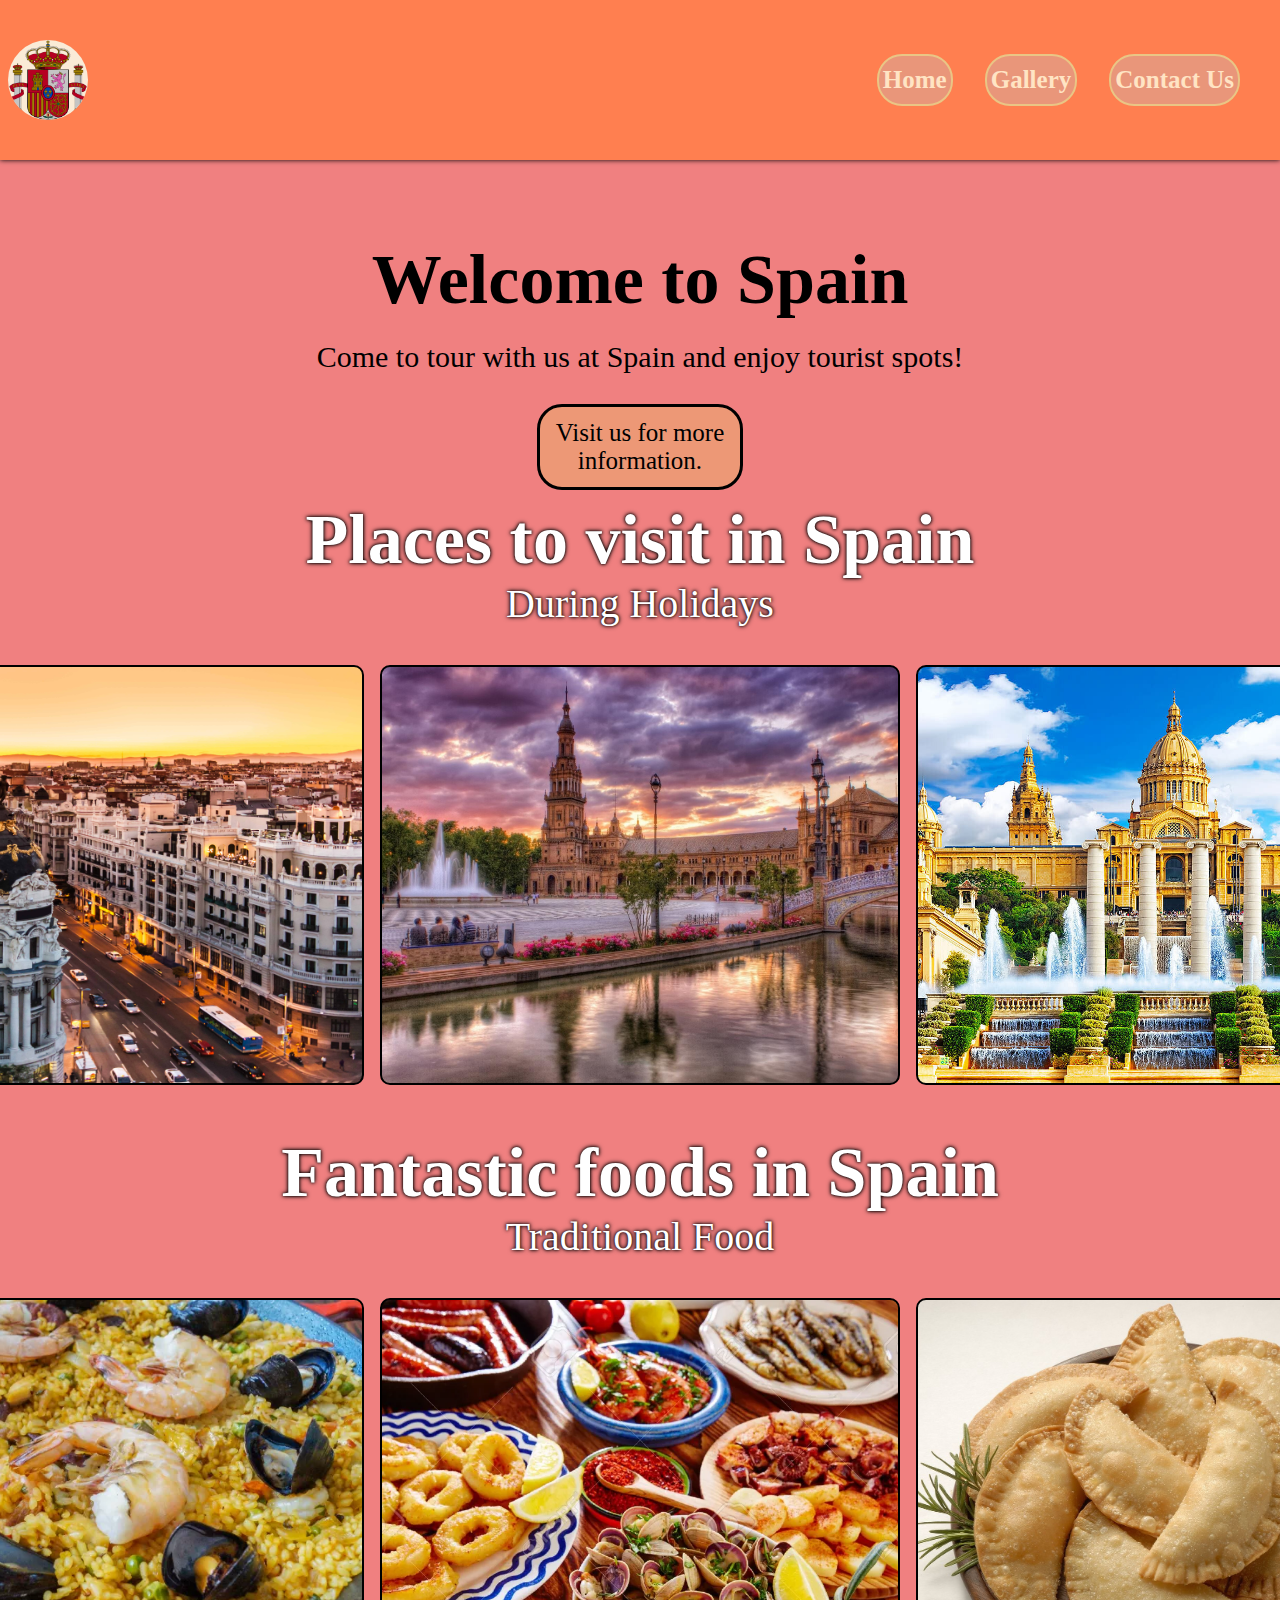
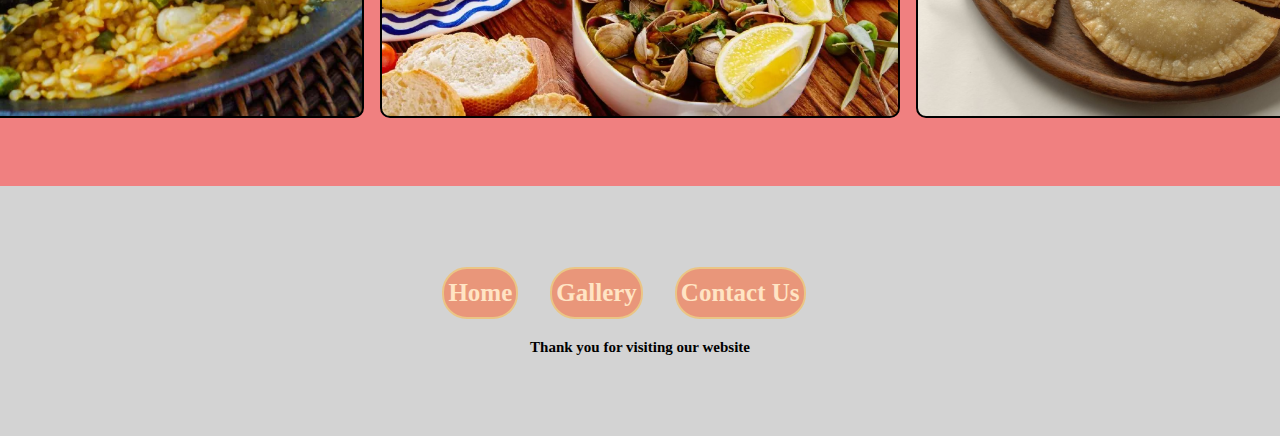
<file: index.html>
<!DOCTYPE html>
<html lang="en">

<head>
    <meta charset="UTF-8">
    <meta name="viewport" content="width=device-width, initial-scale=1.0">
    <title>Document</title>
    <link rel="stylesheet" href="./style.css">
</head>

<body>

    <section>
        <nav class="navbar">
            <div class="logo-wrapper">
                <img class="logo" src="./spainLogo.png" alt="">
            </div>
            <div class="links-container">
                <a class="link" href="index.html">Home</a>
                <a class="link" href="gallery.html">Gallery</a>
                <a class="link" href="contact.html">Contact Us</a>

            </div>
        </nav>

    </section>


    <section class="location-container">
        <div class="text-box">
            <h1 class="h-text">Welcome to Spain</h1>
            <p class="p-text">Come to tour with us at Spain and enjoy tourist spots!</p>
            <a href="contact.html" class="btn">Visit us for more information.</a>
        </div>
        <div class="location-header">
            <h1>Places to visit in Spain</h1>
            <p>During Holidays</p>
        </div>
        <div class="locations">

            <div class="location-box bg-img1">
                <div class="bg-hid">
                    <h3>Madrid</h3>
                </div>
                
            </div>

            <div class="location-box bg-img2">
                <div class="bg-hid">
                    <h3>Seville</h3>
                </div>
            
            </div>

            <div class="location-box bg-img3">
                <div class="bg-hid">
                    <h3>Barcelona</h3>
                </div>
                
                
            </div>

        </div>
    </section>

    <section class="location-container">
        <div class="location-header">
            <h1>Fantastic foods in Spain</h1>
            <p>Traditional Food</p>
        </div>
        <div class="locations">

            <div class="location-box bg-img4">
                <div class="bg-hid">
                    <h3>Paella</h3>
                </div>
                
            </div>

            <div class="location-box bg-img5">
                <div class="bg-hid">
                    <h3>Tapas</h3>
                </div>
              
            </div>

            <div class="location-box bg-img6">
                <div class="bg-hid">
                    <h3>Empanadas</h3>
                </div>
               
            </div>

        </div>
    </section>

    <section class="footer-container">
        <div class="links-container">
            <a href="index.html" class="link">Home</a>
            <a href="gallery.html" class="link">Gallery</a>
            <a href="contact.html" class="link">Contact Us</a>

        </div>
        <footer>
            <h5 class="footer-text">Thank you for visiting our website</h5>
        </footer>
    </section>
</body>

</html>
</file>
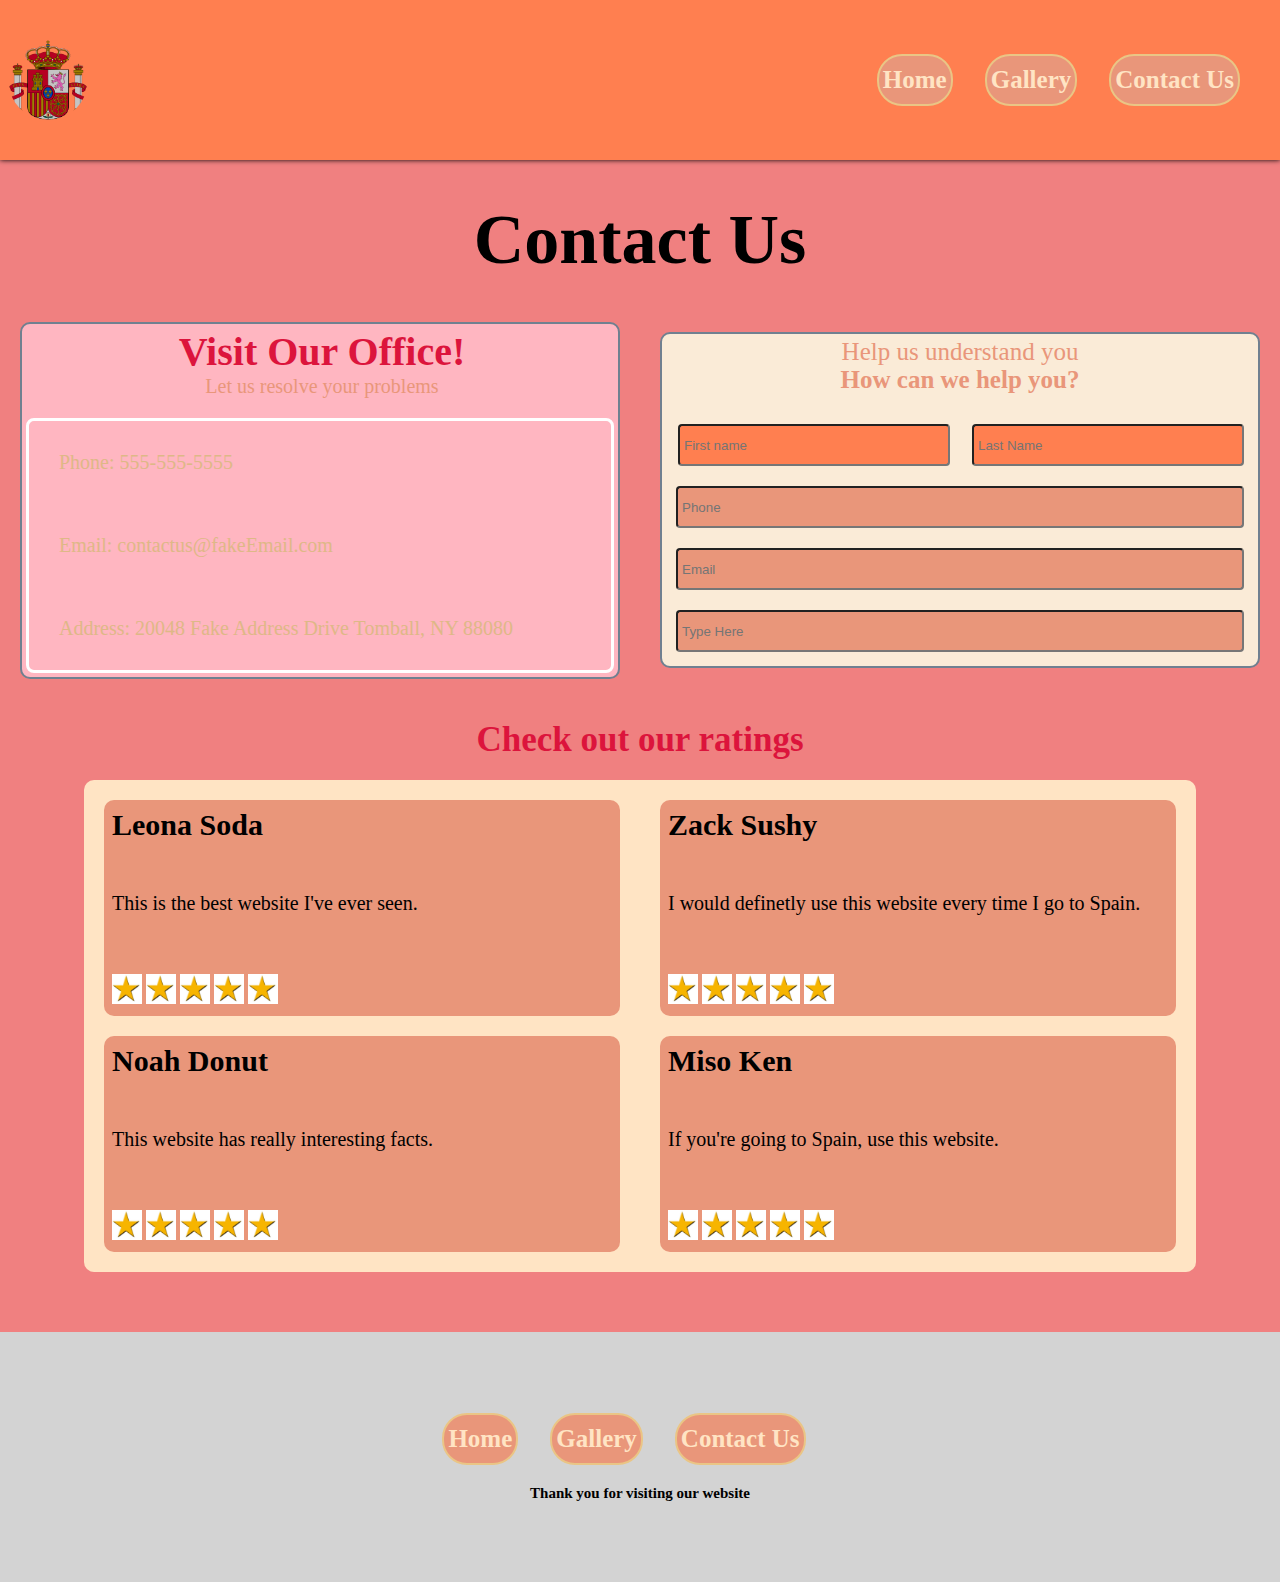
<file: contact.html>
<!DOCTYPE html>
<html lang="en">
<head>
    <meta charset="UTF-8">
    <meta name="viewport" content="width=device-width, initial-scale=1.0">
    <title>Contact Us</title>
    <link rel="stylesheet" href="style.css">
</head>
<body>  
    <section>
        <nav class="navbar">
            <img class="logo" src="./spainLogo.png" alt="">
            <div class="links-container">
                <a class="link" href="index.html">Home</a> 
                <a class="link" href="gallery.html">Gallery</a>
                <a class="link" href="contact.html">Contact Us</a>
               
            </div>
        </nav>
        <div class="text-box">
            <h1 class="h-text">Contact Us</h1>
        </div>
    </section>

    <section>
        <div class="contact-container">
            <div class="left-side">
                <h3>Visit Our Office!</h3>
                <p class="p">Let us resolve your problems</p>

                <div class="contact-info">
                    <p>Phone: 555-555-5555</p>
                    <p>Email: contactus@fakeEmail.com</p>
                    <p>Address: 20048 Fake Address Drive Tomball, NY 88080</p>
                </div>
            </div>

            <div class="right-side">
                <p>Help us understand you</p>
                <h1>How can we help you?</h1>
                <div class="input-container">
                    <div class="first-last">
                        <input type="text" placeholder="First name" >
                        <input type="text" placeholder="Last Name"> 
                    </div>
                    <input type="text" placeholder="Phone"> 
                    <input type="text" placeholder="Email">
                    <input type="text" placeholder="Type Here">
                </div>
            </div>
        </div>
    </section>

    <section class="review-wrapper">
        <h1>Check out our ratings</h1>
        <div class="review-container">
            <div class="left-review-box">
                <div class="review">
                    <h3>Leona Soda</h3>
                    <p>This is the best website I've ever seen.</p>
                    <div class="rating-container">
                        <img src="./Star.jpg" alt="">
                        <img src="./Star.jpg" alt="">
                        <img src="./Star.jpg" alt="">
                        <img src="./Star.jpg" alt="">
                        <img src="./Star.jpg" alt="">
                    </div>
                </div>
                <div class="review">
                    <h3>Noah Donut</h3>
                    <p>This website has really interesting facts.</p>
                    <div class="rating-container">
                        <img src="./Star.jpg" alt="">
                        <img src="./Star.jpg" alt="">
                        <img src="./Star.jpg" alt="">
                        <img src="./Star.jpg" alt="">
                        <img src="./Star.jpg" alt="">
                    </div>
                </div>
            </div>
            <div class="right-review-box">

                <div class="review">
                    <h3>Zack Sushy</h3>
                    <p>I would definetly use this website every time I go to Spain.</p>
                    <div class="rating-container">
                        <img src="./Star.jpg" alt="">
                        <img src="./Star.jpg" alt="">
                        <img src="./Star.jpg" alt="">
                        <img src="./Star.jpg" alt="">
                        <img src="./Star.jpg" alt="">
                    </div>
                </div>
                <div class="review">
                    <h3>Miso Ken</h3>
                    <p>If you're going to Spain, use this website.</p>
                    <div class="rating-container">
                        <img src="./Star.jpg" alt="">
                        <img src="./Star.jpg" alt="">
                        <img src="./Star.jpg" alt="">
                        <img src="./Star.jpg" alt="">
                        <img src="./Star.jpg" alt="">
                    </div>
                </div>
            </div>      
            </div>
    </section>

    
    <section class="footer-container">
        <div class="links-container">
            <a href="index.html" class="link">Home</a>
            <a href="gallery.html" class="link">Gallery</a>
            <a href="contact.html" class="link">Contact Us</a>
            
        </div>
        <footer>
            <h5 class="footer-text">Thank you for visiting our website</h5>
        </footer>
    </section>
</body>
</html>
</file>
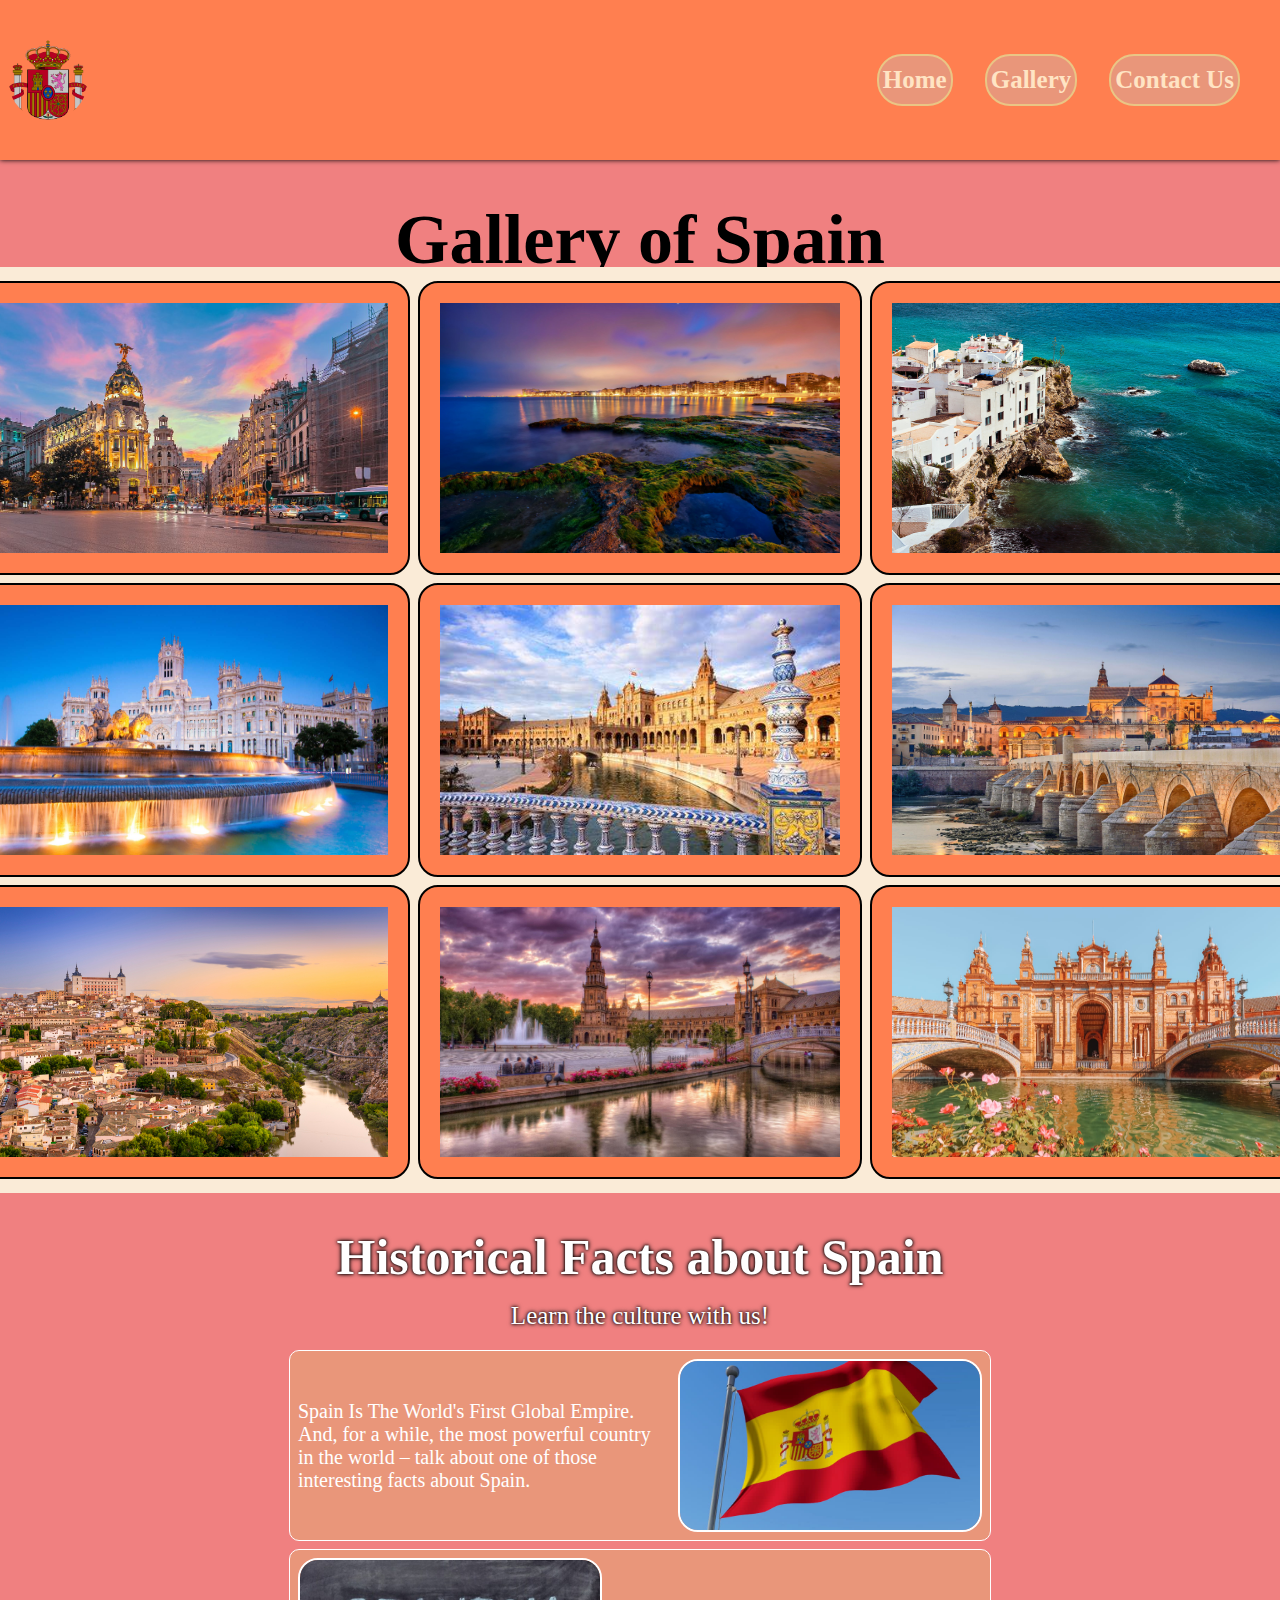
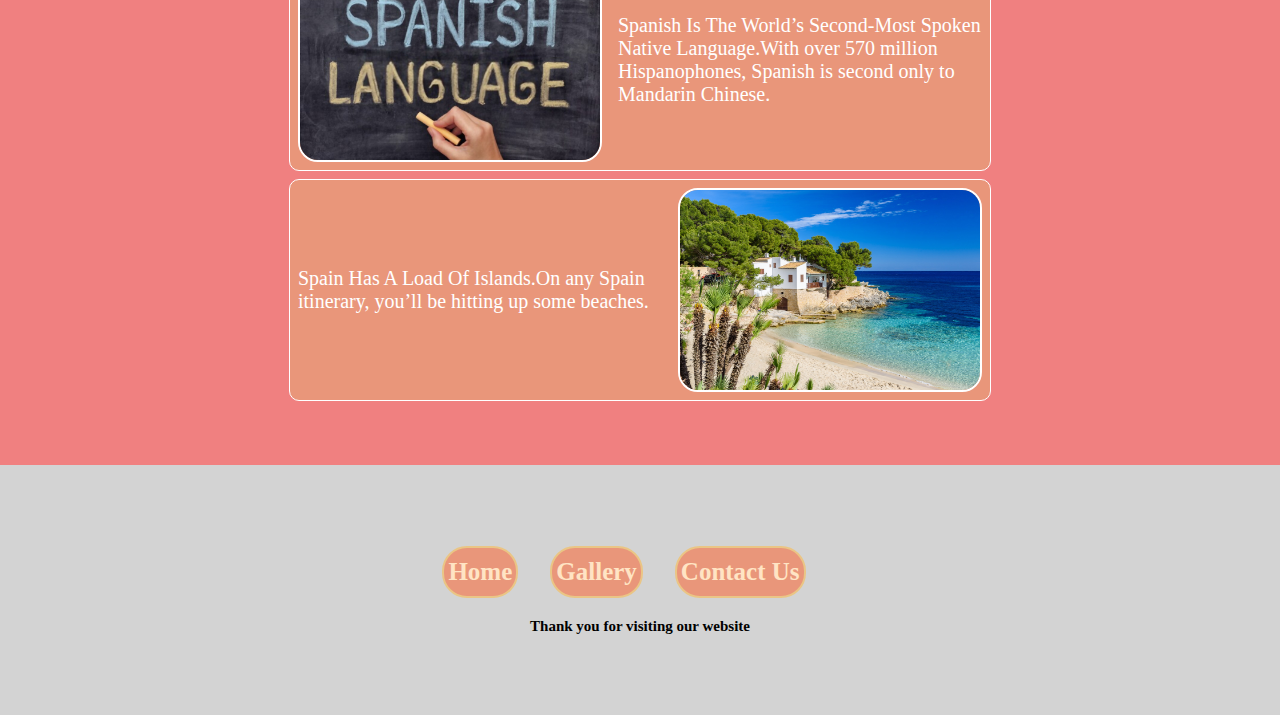
<file: gallery.html>
<!DOCTYPE html>
<html lang="en">

<head>
    <meta charset="UTF-8">
    <meta name="viewport" content="width=device-width, initial-scale=1.0">
    <title>Gallery</title>
    <link rel="stylesheet" href="style.css">
</head>

<body>
    <section>
        <nav class="navbar">
            <img class="logo" src="./spainLogo.png" alt="">
            <div class="links-container">
                <a class="link" href="index.html">Home</a>
                <a class="link" href="gallery.html">Gallery</a>
                <a class="link" href="contact.html">Contact Us</a>
                
            </div>
        </nav>
        <div class="text-box">
            <h1 class="h-text">Gallery of Spain</h1>
        </div>
    </section>

    <section class="grid-container">
        <div class="grid">
            <img class="item" src="./Beutiful places in Spain.jpg" alt="">
            <img class="item" src="./Coast of Spain.jpg" alt="">
            <img class="item" src="./Coastal towns in Spain.png" alt="">
            <img class="item" src="./madrid.jpg" alt="">
            <img class="item" src="./Seville Spain.png" alt="">
            <img class="item" src="./Things to do in Spain.jpg" alt="">
            <img class="item" src="Toledo, Spain.jpg" alt="">
            <img class="item" src="./Study Sevile Spain.jpg" alt="">
            <img class="item" src="./Viatro Spain.jpg" alt="">
        </div>
    </section>

    <section class="about-container">
        <div class="about-text">
            <h1>Historical Facts about Spain</h1>
            <p>Learn the culture with us!</p>
        </div>

        <div class="boxes">

            <div class="about-box">
                <p>Spain Is The World's First Global Empire. And, for a while, the most powerful country in the world –
                    talk about one of those interesting facts about Spain.</p>

                <img src="sapin flag.png" alt="">
            </div>

            <div class="about-box">
                <img src="Spanish-Language.jpg" alt="">
                <p>Spanish Is The World’s Second-Most Spoken Native Language.With over 570 million Hispanophones,
                    Spanish is second only to Mandarin Chinese. </p>
            </div>

            <div class="about-box">
                <p>Spain Has A Load Of Islands.On any Spain itinerary, you’ll be hitting up some beaches. 
                </p>
                <img src="Spain island.jpg" alt="">
            </div>
        </div>
    </section>
    
    <section class="footer-container">
        <div class="links-container">
            <a href="index.html" class="link">Home</a>
            <a href="gallery.html" class="link">Gallery</a>
            <a href="contact.html" class="link">Contact Us</a>
            
        </div>
        <footer>
            <h5 class="footer-text">Thank you for visiting our website</h5>
        </footer>
    </section>
</body>

</html>
</file>
<file: style.css>
* {
    margin: 0;
    padding: 0;
}

body {
    background-color: lightcoral;
}

.navbar {
    display: flex;
    align-items: center;
    justify-content: space-between;
    height: 16vmin;
    box-shadow: black 0 0 5px;
    padding: 8px;
    background-color: coral;
}

.links-container {
    display: flex;
    align-items: center;
}


.link {
    font-size: 25px;
    text-decoration: none;
    color: bisque;
    margin-right: 32px;
    font-weight: bold;
    background-color: darksalmon;
    border-radius: 25px;
    height: 40px;
    text-align: center;
    display: flex;
    align-items: center;
    padding: 4px;
    border: 2px solid rgb(234, 197, 133);
}


.link:hover {
    background-color: lightyellow;
    border-color: darkred;
    color: blanchedalmond;
}

.logo-wrapper {
    background-color: antiquewhite;
    border-radius: 50%;
    display: flex;
    justify-content: center;
    align-items: center;
}


.logo {
    width: 80px;
    border-radius: 50%;
}

.logo:hover {
    animation: spin .5s infinite;
}

@keyframes spin {
    100% {
        transform: rotateZ(360deg);
    }
}


.text-box {
    display: flex;
    flex-direction: column;
    justify-content: center;
    align-items: center;
    margin-top: 20px;
}

.h-text {
    font-size: 70px;
    color: black;
    margin-top: 20px;
}

.p-text {
    font-size: 30px;
    margin: 20px;
}

.btn {
    width: 200px;
    height: 80px;
    margin: 10px;
    background-color: rgb(237, 152, 118);
    display: flex;
    justify-content: center;
    align-items: center;
    font-size: 25px;
    text-align: center;
    border-radius: 25px;
    text-decoration: none;
    border: 3px black solid;
    color: black;
}

.btn:hover {
    background-color: bisque;
    color: crimson;
    transition: all .4s ease-in-out;
    border-color: crimson;
}


section {
    height: auto;
}

.location-container {
    margin-top: 40px;
    display: flex;
    justify-content: center;
    align-items: center;
    flex-direction: column;
}

.location-header {
    display: flex;
    justify-content: center;
    flex-direction: column;
    align-items: center;
}

.location-header h1 {
    color: white;
    font-size: 70px;
    text-shadow: 0 0 3px black, 0 0 5px black;
}


.location-header p {
    color: white;
    font-size: 40px;
    text-shadow: 0 0 3px black, 0 0 5px black;
}

.locations {
    display: flex;
    justify-content: space-between;
    align-items: center;
    margin-top: 30px;
}

.location-box {
    display: flex;
    flex-direction: column;
    justify-content: center;
    align-items: center;
    padding: 8px;
    margin: 8px;
    background-color: bisque;
    border-radius: 10px;
    flex-direction: column;
    border: 2px solid;
    width: 500px;
    height: 400px;
    overflow: hidden;
}

.bg-img1 {
    background: url(./Madrid\ Tourism.png);
    background-size: cover;
    background-position: center;
}

.bg-img2 {
    background: url(./Study\ Sevile\ Spain.jpg);
    background-size: cover;
    background-position: center;
}

.bg-img3 {
    background: url(./Barcelona.jpg);
    background-size: cover;
    background-position: center;
}


.bg-img4 {
    background: url(./Paella.webp);
    background-size: cover;
    background-position: center;

}


.bg-img5 {
    background: url(./Tapas.webp);
    background-size: cover;
    background-position: center;
}

.bg-img6 {
    background: url(./Empanadas.jpg);
    background-size: cover;
    background-position: center;
}

.bg-hid {
    top: 101%;
    position: relative;
    transition: ALL .5s ease-in-out;
    height: 100%;
    text-align: center;
}

.location-box:hover>.bg-hid {
    top: 0;
}

.location-box h3 {
    color: black;
    font-size: 30px;
}

.location-box img {
    width: 300px;
    height: 200px;
    padding: 10px;
    border-radius: 20px;
}

.footer-container {
    display: flex;
    flex-direction: column;
    align-items: center;
    justify-content: center;
    background-color: lightgrey;
    height: 250px;
    margin-top: 60px;
}

.footer-text {
    font-size: 15px;
    margin-top: 20px;
}



.grid-container {
    display: flex;
    justify-content: center;
    align-items: center;
    width: 100%;
    height: 800px;
    margin-top: 40px;
    flex-direction: column;
}

.grid {
    display: grid;
    grid-template-columns: auto auto auto;
    background-color: antiquewhite;
    padding: 10px;
    margin-top: 20px;
    border-radius: 20px;
}

.item {
    background-color: coral;
    border: 2px black solid;
    padding: 20px;
    width: 400px;
    height: 250px;
    border-radius: 20px;
    margin: 4px;
}

.item:hover{
scale: 1.1;
transition: all .3s ease-in-out;
}

.contact-info {
    display: flex;
    margin-top: 20px;
    flex-direction: column;
    border: 3px white solid;
    border-radius: 8px;
    justify-content: space-between;
}

.contact-info p {
    font-size: 20px;
    margin: 30px;
}

.right-side p {
    font-size: 25px;
    color: black;
    text-align: center;
}

.right-side {
    background-color: tomato;
    width: 600px;
    margin: 20px;
    border-radius: 10px;
    padding: 4px;
}

.right-side h1 {
    font-size: 40px;
    color: black;
    text-align: center;
}

.input-container {
    display: flex;
    flex-direction: column;
    margin-top: 20px;
    height: 100%;
}

.input-container input {
    background-color: lightgray;
    border-radius: 4px;
    margin: 10px;
    padding: 4px;
    height: 30px;
}

.first-last {
    display: flex;
}

.first-last input {
    width: 50%;
    margin-left: 12px;
    padding: 4px;
    background-color: lightgray;
    border-radius: 4px;
}

.contact-container {
    display: flex;
    justify-content: center;
    align-items: center;
    width: 100%;
    height: 400px;
}

.left-side {
    width: 600px;
    background-color: lightpink;
    margin: 20px;
    border-radius: 10px;
    padding: 4px;
    color: white;
}

.left-side h3 {
    font-size: 40px;
    padding-left: 4px;
    text-align: center;
}

.p {
    font-size: 20px;
    padding-left: 4px;
    color: white;
    text-align: center;
}

.about-container {
    display: flex;
    flex-direction: column;
    justify-content: center;
    align-items: center;
    margin-top: 100px;
}

.about-text h1 {
    color: white;
    text-shadow: 0 0 3px black, 0 0 5px black;
    font-size: 50px;
    margin: 8px;
}

.about-text {
    display: flex;
    flex-direction: column;
    justify-content: center;
    align-items: center;
}

.about-text p {
    color: white;
    margin: 8px;
    text-shadow: 0 0 3px black, 0 0 5px black;
    font-size: 25px;
}

.boxes {
    width: 100%;
    margin-top: 8px;
    display: flex;
    flex-direction: column;
    justify-content: center;
    align-items: center;
}

.about-box {
    display: flex;
    width: 700px;
    justify-content: center;
    align-items: center;
    border: 1px white solid;
    border-radius: 10px;
    margin: 4px;
    background-color: darksalmon;
}

.about-box img {
    width: 300px;
    margin: 8px;
    border-radius: 20px;
    border: 2px white solid;
}

.about-box p {
    font-size: 20px;
    margin: 8px;
    color: white;
}

.contact-container{
    display: flex;
    justify-content: center;
    align-items: center;
    width: 100%;
    height: 400px;
    margin-top: 20px;
}

.left-side{
    width: 600px;
    background-color: lightpink;
    border: slategray 2px solid;
    margin: 20px;
    border-radius: 10px;
    padding: 4px;
    color: burlywood;
}

.left-side h3{
    font-size: 40px;
    padding-left: 4px;
    text-align: center;
    color: crimson;
}

.p{
    font-size: 20px;
    padding-left: 4px;
    color: darksalmon;
    text-align: center;
}

.contact-info{
    display: flex;
    margin-top: 20px;
    flex-direction: column;
    border-radius: 8px;
    justify-content: space-between;
}

.contact-info p{
    font-size: 20px;
    margin: 30px;
}

.right-side{
    background-color: antiquewhite;
    width: 600px;
    margin: 20px;
    border-radius: 10px;
    padding: 4px;
    border: slategray 2px solid;
}

.right-side p{
    font-size: 25px;
    color: darksalmon;
    text-align: center;
}

.right-side h1{
    font-size: 25px;
    color: darksalmon;
    text-align: center;
}

.input-container{
    display: flex;
    flex-direction: column;
    margin-top: 20px;
    height: 100%;
}

.input-container input{
    background-color: darksalmon;
    border-radius: 4px;
    margin: 10px;
    padding: 4px;
    height: 30px;
}

.first-last{
    display: flex;
}

.first-last input{
    width: 50%;
    margin-left: 12px;
    padding: 4px;
    background-color: coral;
    border-radius: 4px;
}

.review-wrapper{
    display: flex;
    flex-direction: column;
    align-items: center;
    justify-content: center;
    margin: 20px;
}

.review-wrapper h1{
    font-size: 35px;
    color: crimson;
}

.review-container{
    margin-top: 20px;
    display: flex;
    justify-content: space-around;
    background-color: bisque;
    border-radius: 10px;
}

.review{
    margin: 20px;
    border: 2px crimson;
    border-radius: 10px;
    padding: 8px;
    background-color: darksalmon;
    width: 500px;
    height: 200px;
    display: flex;
    flex-direction: column;
    align-items: start;
    justify-content: space-between;
}

.review h3{
font-size: 30px;
}

.review p{
    font-size: 20px;
}

.rating-container{
    margin-top: 8px;
}

.rating-container img{
    width: 30px;
}
</file>
